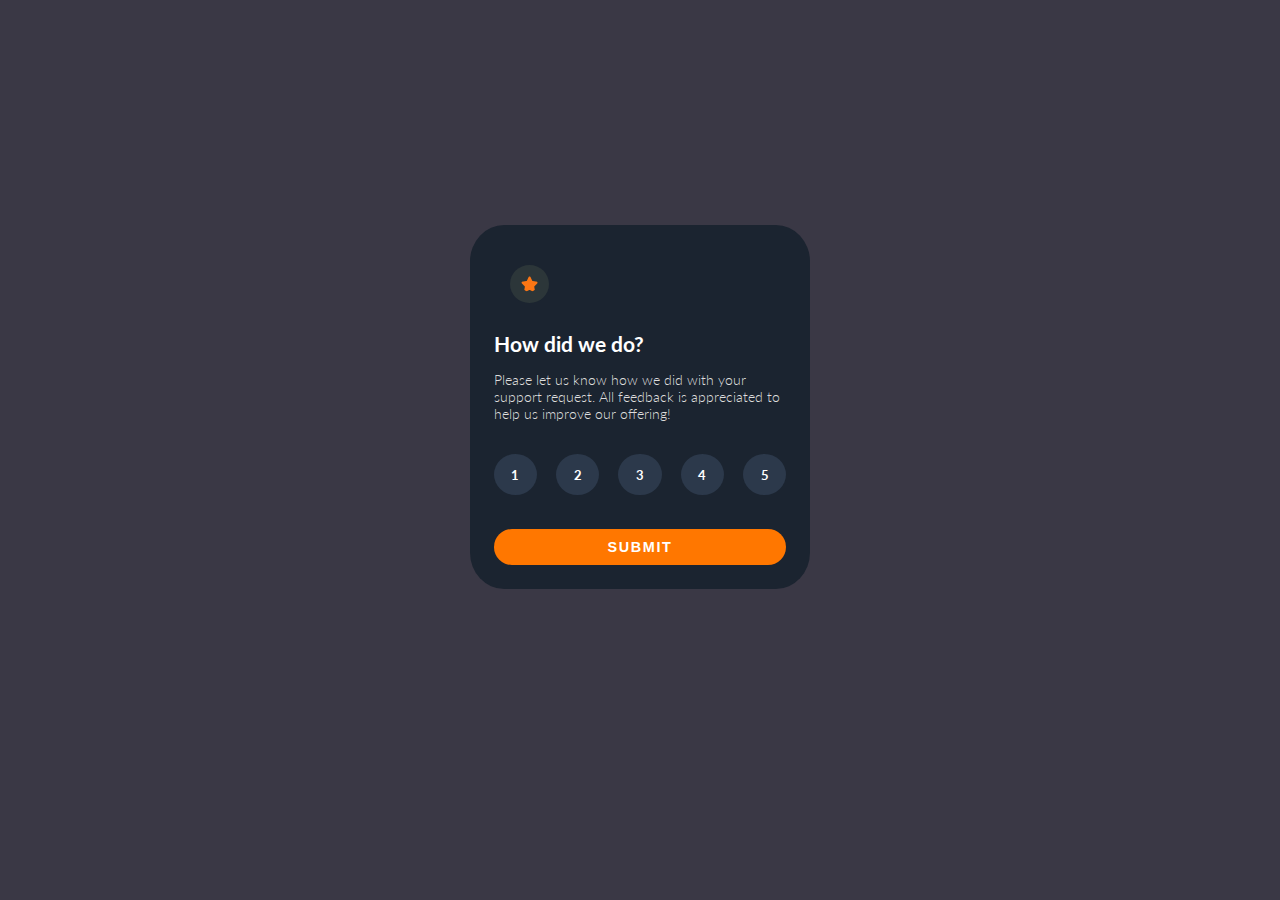
<file: index.html>
<!DOCTYPE html>
<html lang="en">

<head>
  <meta charset="UTF-8">
  <meta name="viewport" content="width=device-width, initial-scale=1.0">
  <!-- displays site properly based on user's device -->

  <link rel="icon" type="image/png" sizes="32x32" href="./images/favicon-32x32.png">
  <link rel="stylesheet" href="css/style.css">
  <link rel="preconnect" href="https://fonts.googleapis.com">
  <link rel="preconnect" href="https://fonts.gstatic.com" crossorigin>
  <link rel="preconnect" href="https://fonts.googleapis.com">
  <link rel="preconnect" href="https://fonts.gstatic.com" crossorigin>
  <link href="https://fonts.googleapis.com/css2?family=Lato:wght@300;700&display=swap" rel="stylesheet">

  <title>Frontend Mentor | Interactive rating component</title>

  <!-- Feel free to remove these styles or customise in your own stylesheet 👍 -->
  <style>
    .attribution {
      font-size: 11px;
      text-align: center;
    }

    .attribution a {
      color: hsl(228, 45%, 44%);
    }
  </style>
</head>

<body>

  <form action="" id="first-form">
    <svg width="17" height="16" xmlns="http://www.w3.org/2000/svg">
      <path
        d="m9.067.43 1.99 4.031c.112.228.33.386.58.422l4.45.647a.772.772 0 0 1 .427 1.316l-3.22 3.138a.773.773 0 0 0-.222.683l.76 4.431a.772.772 0 0 1-1.12.813l-3.98-2.092a.773.773 0 0 0-.718 0l-3.98 2.092a.772.772 0 0 1-1.119-.813l.76-4.431a.77.77 0 0 0-.222-.683L.233 6.846A.772.772 0 0 1 .661 5.53l4.449-.647a.772.772 0 0 0 .58-.422L7.68.43a.774.774 0 0 1 1.387 0Z"
        fill="#FC7614" />
    </svg>

    <!-- Rating state start -->
    <div class="main-container"></div>
    <h1 id="main-heading">
      How did we do?
    </h1>
    <p id="first-para">
      Please let us know how we did with your support request. All feedback is appreciated
      to help us improve our offering!
    </p>
    <div class="rating">
      <span class="rating-style">1</span>
      <span class="rating-style">2</span>
      <span class="rating-style">3</span>
      <span class="rating-style">4</span>
      <span class="rating-style">5</span>
    </div>

    <footer class="main-btn">
      <button id="first-btn">Submit</button>
    </footer>
  </form>


  <div class="thankyou-container hide">
    <div class="main">
      <figure class="img">
        <svg width="162" height="108" xmlns="http://www.w3.org/2000/svg">
          <g fill="none">
            <path
              d="M30 93.744h-.044a23.456 23.456 0 0 1-1.61-.189.543.543 0 0 1 .155-1.076c.52.076 1.04.135 1.563.178a.538.538 0 0 1-.043 1.076l-.022.01Zm5.37-.205a.538.538 0 0 1-.08-1.076 19.51 19.51 0 0 0 1.54-.306.536.536 0 0 1 .645.403.538.538 0 0 1-.397.646c-.537.129-1.074.236-1.611.323l-.097.01Zm-12.137-1.312a.536.536 0 0 1-.183-.033 24.346 24.346 0 0 1-1.525-.608.539.539 0 0 1 .424-.99c.483.21.983.404 1.472.587a.538.538 0 0 1-.188 1.044Zm18.759-.829a.538.538 0 0 1-.242-1.022c.467-.226.934-.479 1.39-.742a.536.536 0 1 1 .538.93c-.478.275-.967.538-1.45.78a.536.536 0 0 1-.258.054h.022Zm-24.994-2.292a.536.536 0 0 1-.29-.08c-.457-.29-.913-.597-1.36-.91a.536.536 0 1 1 .612-.882c.436.307.876.597 1.322.883a.538.538 0 0 1-.284.99Zm30.772-1.544a.537.537 0 0 1-.408-.193.539.539 0 0 1 .06-.759l.117-.124c.355-.306.715-.624 1.074-.957a.537.537 0 1 1 .73.79c-.375.345-.74.673-1.106.985l-.123.102a.537.537 0 0 1-.344.156Zm-36.326-2.69a.537.537 0 0 1-.36-.14c-.402-.37-.8-.747-1.18-1.124a.539.539 0 0 1 .751-.769c.376.371.763.737 1.155 1.076a.538.538 0 0 1 .032.764.537.537 0 0 1-.398.194Zm41.305-2.21a.537.537 0 0 1-.398-.899c.355-.393.715-.79 1.074-1.2a.537.537 0 1 1 .806.71c-.365.415-.725.818-1.074 1.21a.537.537 0 0 1-.408.152v.026ZM6.724 79.723a.537.537 0 0 1-.424-.204 41.79 41.79 0 0 1-.989-1.308.539.539 0 0 1 .124-.753.536.536 0 0 1 .746.124c.312.425.629.85.962 1.27a.539.539 0 0 1-.42.871Zm50.579-2.383a.539.539 0 0 1-.419-.877c.338-.414.677-.828 1.015-1.253a.537.537 0 1 1 .838.672l-1.02 1.259a.537.537 0 0 1-.414.199ZM2.9 73.887a.537.537 0 0 1-.473-.312c-.257-.5-.499-1-.714-1.485a.539.539 0 0 1 .685-.72c.133.052.24.154.298.285.21.462.44.946.687 1.425a.539.539 0 0 1-.483.786v.021Zm58.753-2.028a.537.537 0 0 1-.424-.866l.988-1.275a.537.537 0 1 1 .848.656l-.988 1.275a.537.537 0 0 1-.424.188v.022ZM.682 67.286a.537.537 0 0 1-.537-.462A17.06 17.06 0 0 1 0 65.16a.538.538 0 1 1 1.074 0c.018.519.063 1.036.134 1.55a.539.539 0 0 1-.462.607l-.064-.032Zm65.24-.973a.537.537 0 0 1-.43-.867l.984-1.28a.536.536 0 0 1 .853.65l-.993 1.265a.537.537 0 0 1-.414.21v.022Zm88.49-2.96a.724.724 0 0 1-.15 0 .537.537 0 0 1-.366-.666c.134-.474.28-.99.424-1.544a.538.538 0 0 1 .655-.388.537.537 0 0 1 .382.662c-.145.538-.29 1.076-.43 1.565a.537.537 0 0 1-.515.372Zm-84.247-2.592a.536.536 0 0 1-.424-.867l.983-1.28a.54.54 0 1 1 .854.662l-.989 1.275a.537.537 0 0 1-.413.183l-.01.027Zm-68.924-.382a.536.536 0 0 1-.156 0 .538.538 0 0 1-.355-.673 21.47 21.47 0 0 1 .537-1.565.537.537 0 1 1 .994.403c-.193.49-.37.985-.537 1.474a.537.537 0 0 1-.473.334l-.01.027Zm154.782-3.863a.311.311 0 0 1-.102 0 .538.538 0 0 1-.43-.624c.097-.538.188-1.044.28-1.582a.545.545 0 1 1 1.073.178c-.09.538-.182 1.076-.279 1.614a.537.537 0 0 1-.542.414ZM74.46 55.209a.537.537 0 0 1-.424-.872l1.004-1.27a.537.537 0 1 1 .838.673l-.999 1.264a.537.537 0 0 1-.408.205h-.01ZM4.436 54.165a.539.539 0 0 1-.43-.855c.323-.436.666-.872 1.02-1.297a.537.537 0 1 1 .822.694 22.92 22.92 0 0 0-.977 1.237.537.537 0 0 1-.435.221Zm74.408-4.417a.539.539 0 0 1-.414-.877l1.026-1.248a.537.537 0 1 1 .843.667l-1.02 1.243a.537.537 0 0 1-.435.215Zm78.124-.161h-.043a.538.538 0 0 1-.494-.576c.043-.538.075-1.076.107-1.614a.538.538 0 0 1 .564-.538c.295.018.52.27.505.565a54.253 54.253 0 0 1-.107 1.614.538.538 0 0 1-.532.549ZM9.28 49.13a.537.537 0 0 1-.338-.958c.8-.646 1.316-.99 1.337-1.006a.536.536 0 0 1 .59.898s-.499.334-1.25.942a.536.536 0 0 1-.35.124h.011Zm74.075-4.74a.537.537 0 0 1-.403-.888c.35-.408.704-.817 1.074-1.22a.537.537 0 1 1 .806.71c-.355.403-.71.806-1.074 1.215a.537.537 0 0 1-.414.183h.01Zm73.742-1.797a.537.537 0 0 1-.537-.505 54.325 54.325 0 0 0-.118-1.614.54.54 0 1 1 1.074-.097c.048.538.091 1.076.118 1.614 0 .285-.221.52-.505.538l-.032.064Zm-69.064-3.416a.537.537 0 0 1-.392-.904c.365-.398.735-.79 1.106-1.178a.536.536 0 0 1 .779.737l-1.074 1.173a.537.537 0 0 1-.44.172h.02Zm68.092-3.502a.537.537 0 0 1-.537-.409 22.668 22.668 0 0 0-.408-1.533.539.539 0 0 1 1.03-.307c.151.538.296 1.05.425 1.587a.539.539 0 0 1-.398.651l-.112.01Zm-63.221-1.512a.537.537 0 0 1-.376-.92l1.165-1.13a.537.537 0 1 1 .763.76c-.387.365-.768.741-1.155 1.118a.537.537 0 0 1-.419.172h.022Zm5.14-4.745a.537.537 0 0 1-.355-.941l1.235-1.076a.539.539 0 1 1 .693.828c-.408.34-.817.689-1.225 1.039a.537.537 0 0 1-.37.15h.021Zm55.197-.575c-.247-.468-.505-.931-.779-1.378a.537.537 0 1 1 .918-.554c.285.463.537.947.811 1.431a.539.539 0 0 1-.478.791.537.537 0 0 1-.472-.29ZM103.5 25.055a.539.539 0 0 1-.322-.974c.44-.322.88-.634 1.32-.946a.537.537 0 0 1 .845.394.54.54 0 0 1-.227.488l-1.3.93a.536.536 0 0 1-.338.108h.022Zm46.132-1.56a.537.537 0 0 1-.381-.161c-.359-.359-.74-.717-1.144-1.076a.536.536 0 1 1 .709-.807c.408.36.81.742 1.197 1.135a.539.539 0 0 1 0 .759.537.537 0 0 1-.403.15h.022Zm-40.279-2.28a.537.537 0 0 1-.274-1.001c.473-.275.946-.538 1.418-.797a.54.54 0 0 1 .81.474.542.542 0 0 1-.273.468c-.467.253-.929.538-1.39.785a.536.536 0 0 1-.344.07h.053Zm34.737-1.894a.504.504 0 0 1-.258-.07c-.451-.248-.924-.49-1.407-.716a.539.539 0 0 1 .462-.974c.499.237.988.49 1.46.748a.538.538 0 0 1-.257 1.012Zm-28.49-1.195a.537.537 0 0 1-.2-1.038c.505-.204 1.01-.398 1.52-.581a.537.537 0 0 1 .366 1.011c-.495.178-.989.366-1.483.57a.536.536 0 0 1-.247.038h.043Zm22.045-1.452a.777.777 0 0 1-.156 0c-.505-.15-1.02-.29-1.53-.41a.553.553 0 0 1 .252-1.075c.537.129 1.074.269 1.611.425a.542.542 0 0 1-.15 1.076l-.027-.016Zm-15.456-.597a.537.537 0 0 1-.118-1.066c.537-.107 1.074-.21 1.61-.29a.543.543 0 0 1 .59.735.544.544 0 0 1-.423.34c-.537.082-1.036.178-1.557.286a.365.365 0 0 1-.102-.005Zm8.555-.603h-.038a32.41 32.41 0 0 0-1.579-.06.538.538 0 0 1 0-1.075c.537 0 1.074.027 1.638.06a.538.538 0 0 1-.032 1.075h.01Z"
              fill="#E6E6E6" />
            <path fill="#39475F" d="M119.847 100.221H58.146L70.332.793h55.025l5.747 7.601z" />
            <path fill="#61728D" d="M113.172 100.221H51.465L63.651.793h61.706z" />
            <path fill="#181F27" d="M110.132 81.354H58.576l8.791-71.695h51.557z" />
            <path fill="#1E252E" d="m92.743 50.055 14.897.177-.29 2.308-14.607-.252z" />
            <path fill="#39475F" d="m51.465 100.221 7.422 6.864 60.037.915.923-7.779z" />
            <path
              d="M99.096 29.058s2.572.183 3.888 5.03c1.316 4.847.865 18.377.865 18.377l-11.096-.177s-5.537-20.137 6.343-23.23Z"
              fill="#2D394B" />
            <path fill="#FC7614" d="M5.42 32.843 45.778 0l21.18 26.119L26.603 58.96z" />
            <path fill="#FFF" d="M27.49 21.931 45.56 7.226l3.497 4.313-18.07 14.706z" />
            <path
              d="m25.272 45.175 5.338-4.345a2.772 2.772 0 0 1 3.902.404 2.781 2.781 0 0 1-.404 3.91l-5.338 4.344a2.772 2.772 0 0 1-3.903-.404 2.781 2.781 0 0 1 .405-3.91ZM37.33 35.365l16.89-13.743a2.772 2.772 0 0 1 3.902.404 2.781 2.781 0 0 1-.405 3.909L40.83 39.679a2.772 2.772 0 0 1-3.903-.404 2.781 2.781 0 0 1 .405-3.91Z"
              fill="#FFF" opacity=".46" />
            <ellipse fill="#FFF" opacity=".3" cx="17.937" cy="33.636" rx="3.673" ry="3.68" />
            <ellipse fill="#FFF" opacity=".3" cx="21.664" cy="30.284" rx="3.673" ry="3.68" />
            <path
              d="M99.096 29.058s-5.838 2.103-3.803 18.581c1.493 12.073-3.55 28.056-11.004 28.25-7.454.193-21.202-.463-21.202-.463s7.159-18.56 5.676-34.145a14.786 14.786 0 0 1 .763-6.456c.87-2.373 2.487-4.842 5.494-5.245 6.004-.818 24.076-.522 24.076-.522Z"
              fill="#BAD6FA" />
            <path
              d="m58.957 76.63 26.342-.537s-4.017-3.992-4.27-14.154l-36.234.538a31.494 31.494 0 0 0 2.841 7.531 12.547 12.547 0 0 0 11.32 6.623Z"
              fill="#546F8D" />
            <path fill="#2D394B" d="m78.21 14.834-.918 6.041h26.621l.806-6.041z" />
            <path
              d="M85.54 86.19c-2.872-2.517-7.416-2.022-9.446 1.222a4.955 4.955 0 0 0-.8 2.647c0 3.98 2.744 6.59 8.227 5.492 4.184-.839 5.779-6.073 2.02-9.36Z"
              fill="#FFF" opacity=".48" />
            <ellipse fill="#FC7614" cx="147.188" cy="81.542" rx="14.812" ry="14.837" />
            <path
              d="M73.731 35.75a.537.537 0 0 1-.038-1.076c.113 0 11.343-.828 17.363-.29a.54.54 0 0 1-.096 1.076c-5.908-.538-17.079.274-17.186.285l-.043.005Zm-.891 7.279a.538.538 0 0 1-.038-1.076c.113 0 11.342-.828 17.363-.29a.54.54 0 0 1-.097 1.076c-5.907-.538-17.073.28-17.185.285l-.043.005Zm-.102 7.564a.538.538 0 0 1-.043-1.076c.112 0 11.347-.829 17.362-.29a.54.54 0 0 1-.096 1.075c-5.908-.538-17.073.28-17.186.286l-.037.005Zm-.715 7.564a.537.537 0 0 1-.037-1.076c.112 0 11.342-.829 17.362-.285a.54.54 0 0 1-.096 1.076c-5.908-.538-17.073.28-17.186.285h-.043Z"
              fill="#FFF" />
          </g>
        </svg>
      </figure>
      <div class="rating-result">
        <p>You selected
          <span id="rate"> 0 </span> out of 5
        </p>

      </div>
      <div class="footer">
        <h1 class="h1">
          Thank you!
        </h1>
        <p class="para">We appreciate you taking the time to give a rating. If you ever need more support,
          don’t hesitate to get in touch!</p>
      </div>

    </div>
  </div>
  <script src="app.js"></script>

  <!-- Rating state end -->

  <!-- Thank you state start -->




  <!-- <div class="attribution">
    Challenge by <a href="https://www.frontendmentor.io?ref=challenge" target="_blank">Frontend Mentor</a>.
    Coded by <a href="#">RAVEEN R V</a>.
  </div> -->
</body>

</html>
</file>
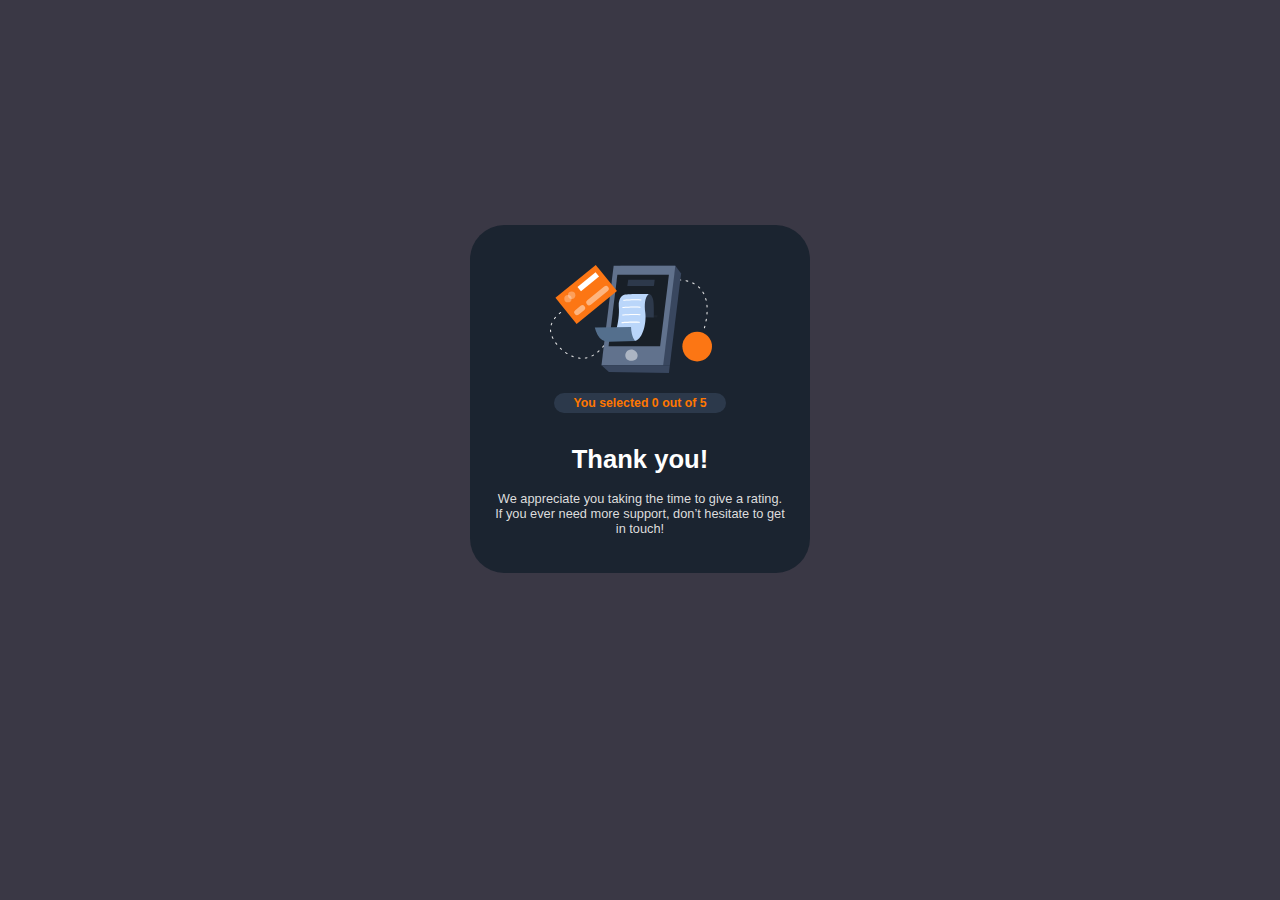
<file: thankyou.html>
<!DOCTYPE html>
<html lang="en">

<head>
    <meta charset="UTF-8">
    <meta http-equiv="X-UA-Compatible" content="IE=edge">
    <meta name="viewport" content="width=div, initial-scale=1.0">
    <link rel="stylesheet" href="css/style1.css">
    <title>Thank You</title>
</head>

<body>
    <div class="thankyou-container">
        <div class="main">
            <figure class="img">
                <svg width="162" height="108" xmlns="http://www.w3.org/2000/svg">
                    <g fill="none">
                        <path
                            d="M30 93.744h-.044a23.456 23.456 0 0 1-1.61-.189.543.543 0 0 1 .155-1.076c.52.076 1.04.135 1.563.178a.538.538 0 0 1-.043 1.076l-.022.01Zm5.37-.205a.538.538 0 0 1-.08-1.076 19.51 19.51 0 0 0 1.54-.306.536.536 0 0 1 .645.403.538.538 0 0 1-.397.646c-.537.129-1.074.236-1.611.323l-.097.01Zm-12.137-1.312a.536.536 0 0 1-.183-.033 24.346 24.346 0 0 1-1.525-.608.539.539 0 0 1 .424-.99c.483.21.983.404 1.472.587a.538.538 0 0 1-.188 1.044Zm18.759-.829a.538.538 0 0 1-.242-1.022c.467-.226.934-.479 1.39-.742a.536.536 0 1 1 .538.93c-.478.275-.967.538-1.45.78a.536.536 0 0 1-.258.054h.022Zm-24.994-2.292a.536.536 0 0 1-.29-.08c-.457-.29-.913-.597-1.36-.91a.536.536 0 1 1 .612-.882c.436.307.876.597 1.322.883a.538.538 0 0 1-.284.99Zm30.772-1.544a.537.537 0 0 1-.408-.193.539.539 0 0 1 .06-.759l.117-.124c.355-.306.715-.624 1.074-.957a.537.537 0 1 1 .73.79c-.375.345-.74.673-1.106.985l-.123.102a.537.537 0 0 1-.344.156Zm-36.326-2.69a.537.537 0 0 1-.36-.14c-.402-.37-.8-.747-1.18-1.124a.539.539 0 0 1 .751-.769c.376.371.763.737 1.155 1.076a.538.538 0 0 1 .032.764.537.537 0 0 1-.398.194Zm41.305-2.21a.537.537 0 0 1-.398-.899c.355-.393.715-.79 1.074-1.2a.537.537 0 1 1 .806.71c-.365.415-.725.818-1.074 1.21a.537.537 0 0 1-.408.152v.026ZM6.724 79.723a.537.537 0 0 1-.424-.204 41.79 41.79 0 0 1-.989-1.308.539.539 0 0 1 .124-.753.536.536 0 0 1 .746.124c.312.425.629.85.962 1.27a.539.539 0 0 1-.42.871Zm50.579-2.383a.539.539 0 0 1-.419-.877c.338-.414.677-.828 1.015-1.253a.537.537 0 1 1 .838.672l-1.02 1.259a.537.537 0 0 1-.414.199ZM2.9 73.887a.537.537 0 0 1-.473-.312c-.257-.5-.499-1-.714-1.485a.539.539 0 0 1 .685-.72c.133.052.24.154.298.285.21.462.44.946.687 1.425a.539.539 0 0 1-.483.786v.021Zm58.753-2.028a.537.537 0 0 1-.424-.866l.988-1.275a.537.537 0 1 1 .848.656l-.988 1.275a.537.537 0 0 1-.424.188v.022ZM.682 67.286a.537.537 0 0 1-.537-.462A17.06 17.06 0 0 1 0 65.16a.538.538 0 1 1 1.074 0c.018.519.063 1.036.134 1.55a.539.539 0 0 1-.462.607l-.064-.032Zm65.24-.973a.537.537 0 0 1-.43-.867l.984-1.28a.536.536 0 0 1 .853.65l-.993 1.265a.537.537 0 0 1-.414.21v.022Zm88.49-2.96a.724.724 0 0 1-.15 0 .537.537 0 0 1-.366-.666c.134-.474.28-.99.424-1.544a.538.538 0 0 1 .655-.388.537.537 0 0 1 .382.662c-.145.538-.29 1.076-.43 1.565a.537.537 0 0 1-.515.372Zm-84.247-2.592a.536.536 0 0 1-.424-.867l.983-1.28a.54.54 0 1 1 .854.662l-.989 1.275a.537.537 0 0 1-.413.183l-.01.027Zm-68.924-.382a.536.536 0 0 1-.156 0 .538.538 0 0 1-.355-.673 21.47 21.47 0 0 1 .537-1.565.537.537 0 1 1 .994.403c-.193.49-.37.985-.537 1.474a.537.537 0 0 1-.473.334l-.01.027Zm154.782-3.863a.311.311 0 0 1-.102 0 .538.538 0 0 1-.43-.624c.097-.538.188-1.044.28-1.582a.545.545 0 1 1 1.073.178c-.09.538-.182 1.076-.279 1.614a.537.537 0 0 1-.542.414ZM74.46 55.209a.537.537 0 0 1-.424-.872l1.004-1.27a.537.537 0 1 1 .838.673l-.999 1.264a.537.537 0 0 1-.408.205h-.01ZM4.436 54.165a.539.539 0 0 1-.43-.855c.323-.436.666-.872 1.02-1.297a.537.537 0 1 1 .822.694 22.92 22.92 0 0 0-.977 1.237.537.537 0 0 1-.435.221Zm74.408-4.417a.539.539 0 0 1-.414-.877l1.026-1.248a.537.537 0 1 1 .843.667l-1.02 1.243a.537.537 0 0 1-.435.215Zm78.124-.161h-.043a.538.538 0 0 1-.494-.576c.043-.538.075-1.076.107-1.614a.538.538 0 0 1 .564-.538c.295.018.52.27.505.565a54.253 54.253 0 0 1-.107 1.614.538.538 0 0 1-.532.549ZM9.28 49.13a.537.537 0 0 1-.338-.958c.8-.646 1.316-.99 1.337-1.006a.536.536 0 0 1 .59.898s-.499.334-1.25.942a.536.536 0 0 1-.35.124h.011Zm74.075-4.74a.537.537 0 0 1-.403-.888c.35-.408.704-.817 1.074-1.22a.537.537 0 1 1 .806.71c-.355.403-.71.806-1.074 1.215a.537.537 0 0 1-.414.183h.01Zm73.742-1.797a.537.537 0 0 1-.537-.505 54.325 54.325 0 0 0-.118-1.614.54.54 0 1 1 1.074-.097c.048.538.091 1.076.118 1.614 0 .285-.221.52-.505.538l-.032.064Zm-69.064-3.416a.537.537 0 0 1-.392-.904c.365-.398.735-.79 1.106-1.178a.536.536 0 0 1 .779.737l-1.074 1.173a.537.537 0 0 1-.44.172h.02Zm68.092-3.502a.537.537 0 0 1-.537-.409 22.668 22.668 0 0 0-.408-1.533.539.539 0 0 1 1.03-.307c.151.538.296 1.05.425 1.587a.539.539 0 0 1-.398.651l-.112.01Zm-63.221-1.512a.537.537 0 0 1-.376-.92l1.165-1.13a.537.537 0 1 1 .763.76c-.387.365-.768.741-1.155 1.118a.537.537 0 0 1-.419.172h.022Zm5.14-4.745a.537.537 0 0 1-.355-.941l1.235-1.076a.539.539 0 1 1 .693.828c-.408.34-.817.689-1.225 1.039a.537.537 0 0 1-.37.15h.021Zm55.197-.575c-.247-.468-.505-.931-.779-1.378a.537.537 0 1 1 .918-.554c.285.463.537.947.811 1.431a.539.539 0 0 1-.478.791.537.537 0 0 1-.472-.29ZM103.5 25.055a.539.539 0 0 1-.322-.974c.44-.322.88-.634 1.32-.946a.537.537 0 0 1 .845.394.54.54 0 0 1-.227.488l-1.3.93a.536.536 0 0 1-.338.108h.022Zm46.132-1.56a.537.537 0 0 1-.381-.161c-.359-.359-.74-.717-1.144-1.076a.536.536 0 1 1 .709-.807c.408.36.81.742 1.197 1.135a.539.539 0 0 1 0 .759.537.537 0 0 1-.403.15h.022Zm-40.279-2.28a.537.537 0 0 1-.274-1.001c.473-.275.946-.538 1.418-.797a.54.54 0 0 1 .81.474.542.542 0 0 1-.273.468c-.467.253-.929.538-1.39.785a.536.536 0 0 1-.344.07h.053Zm34.737-1.894a.504.504 0 0 1-.258-.07c-.451-.248-.924-.49-1.407-.716a.539.539 0 0 1 .462-.974c.499.237.988.49 1.46.748a.538.538 0 0 1-.257 1.012Zm-28.49-1.195a.537.537 0 0 1-.2-1.038c.505-.204 1.01-.398 1.52-.581a.537.537 0 0 1 .366 1.011c-.495.178-.989.366-1.483.57a.536.536 0 0 1-.247.038h.043Zm22.045-1.452a.777.777 0 0 1-.156 0c-.505-.15-1.02-.29-1.53-.41a.553.553 0 0 1 .252-1.075c.537.129 1.074.269 1.611.425a.542.542 0 0 1-.15 1.076l-.027-.016Zm-15.456-.597a.537.537 0 0 1-.118-1.066c.537-.107 1.074-.21 1.61-.29a.543.543 0 0 1 .59.735.544.544 0 0 1-.423.34c-.537.082-1.036.178-1.557.286a.365.365 0 0 1-.102-.005Zm8.555-.603h-.038a32.41 32.41 0 0 0-1.579-.06.538.538 0 0 1 0-1.075c.537 0 1.074.027 1.638.06a.538.538 0 0 1-.032 1.075h.01Z"
                            fill="#E6E6E6" />
                        <path fill="#39475F" d="M119.847 100.221H58.146L70.332.793h55.025l5.747 7.601z" />
                        <path fill="#61728D" d="M113.172 100.221H51.465L63.651.793h61.706z" />
                        <path fill="#181F27" d="M110.132 81.354H58.576l8.791-71.695h51.557z" />
                        <path fill="#1E252E" d="m92.743 50.055 14.897.177-.29 2.308-14.607-.252z" />
                        <path fill="#39475F" d="m51.465 100.221 7.422 6.864 60.037.915.923-7.779z" />
                        <path
                            d="M99.096 29.058s2.572.183 3.888 5.03c1.316 4.847.865 18.377.865 18.377l-11.096-.177s-5.537-20.137 6.343-23.23Z"
                            fill="#2D394B" />
                        <path fill="#FC7614" d="M5.42 32.843 45.778 0l21.18 26.119L26.603 58.96z" />
                        <path fill="#FFF" d="M27.49 21.931 45.56 7.226l3.497 4.313-18.07 14.706z" />
                        <path
                            d="m25.272 45.175 5.338-4.345a2.772 2.772 0 0 1 3.902.404 2.781 2.781 0 0 1-.404 3.91l-5.338 4.344a2.772 2.772 0 0 1-3.903-.404 2.781 2.781 0 0 1 .405-3.91ZM37.33 35.365l16.89-13.743a2.772 2.772 0 0 1 3.902.404 2.781 2.781 0 0 1-.405 3.909L40.83 39.679a2.772 2.772 0 0 1-3.903-.404 2.781 2.781 0 0 1 .405-3.91Z"
                            fill="#FFF" opacity=".46" />
                        <ellipse fill="#FFF" opacity=".3" cx="17.937" cy="33.636" rx="3.673" ry="3.68" />
                        <ellipse fill="#FFF" opacity=".3" cx="21.664" cy="30.284" rx="3.673" ry="3.68" />
                        <path
                            d="M99.096 29.058s-5.838 2.103-3.803 18.581c1.493 12.073-3.55 28.056-11.004 28.25-7.454.193-21.202-.463-21.202-.463s7.159-18.56 5.676-34.145a14.786 14.786 0 0 1 .763-6.456c.87-2.373 2.487-4.842 5.494-5.245 6.004-.818 24.076-.522 24.076-.522Z"
                            fill="#BAD6FA" />
                        <path
                            d="m58.957 76.63 26.342-.537s-4.017-3.992-4.27-14.154l-36.234.538a31.494 31.494 0 0 0 2.841 7.531 12.547 12.547 0 0 0 11.32 6.623Z"
                            fill="#546F8D" />
                        <path fill="#2D394B" d="m78.21 14.834-.918 6.041h26.621l.806-6.041z" />
                        <path
                            d="M85.54 86.19c-2.872-2.517-7.416-2.022-9.446 1.222a4.955 4.955 0 0 0-.8 2.647c0 3.98 2.744 6.59 8.227 5.492 4.184-.839 5.779-6.073 2.02-9.36Z"
                            fill="#FFF" opacity=".48" />
                        <ellipse fill="#FC7614" cx="147.188" cy="81.542" rx="14.812" ry="14.837" />
                        <path
                            d="M73.731 35.75a.537.537 0 0 1-.038-1.076c.113 0 11.343-.828 17.363-.29a.54.54 0 0 1-.096 1.076c-5.908-.538-17.079.274-17.186.285l-.043.005Zm-.891 7.279a.538.538 0 0 1-.038-1.076c.113 0 11.342-.828 17.363-.29a.54.54 0 0 1-.097 1.076c-5.907-.538-17.073.28-17.185.285l-.043.005Zm-.102 7.564a.538.538 0 0 1-.043-1.076c.112 0 11.347-.829 17.362-.29a.54.54 0 0 1-.096 1.075c-5.908-.538-17.073.28-17.186.286l-.037.005Zm-.715 7.564a.537.537 0 0 1-.037-1.076c.112 0 11.342-.829 17.362-.285a.54.54 0 0 1-.096 1.076c-5.908-.538-17.073.28-17.186.285h-.043Z"
                            fill="#FFF" />
                    </g>
                </svg>
            </figure>
            <div class="rating-result">
                <p>You selected
                    <span id="rate">0</span> out of 5
                </p>

            </div>
            <div class="footer">
                <h1 class="h1">
                    Thank you!
                </h1>
                <p class="para">We appreciate you taking the time to give a rating. If you ever need more support,
                    don’t hesitate to get in touch!</p>
            </div>

        </div>
    </div>

    <script src="app.js"></script>
</body>

</html>






<!-- Thank you state end -->
</file>
<file: css/style.css>
body {
    background-color: #3A3845;
    font-family: 'Lato', sans-serif;
    margin-top: 25vh;
}

svg {
    padding: .7rem;
    border-radius: 50%;
    background-color: #2C3639;
    margin: 1rem 0 .7rem 0;
}

#first-form {
    width: 18.3rem;
    color: white;
    background-color: #1B2430;
    display: flexbox;
    margin: 0 auto;
    padding: 1.5rem;
    border-radius: 10%;
}

#main-heading {
    margin-bottom: 0;
    font-weight: 700;
    font-size: 1.3rem;
}

#first-para {
    font-weight: 300;
    font-size: .9rem;
    color: #DDDDDD;
}

.rating-style {
    padding: .8rem 1.1rem;
    background-color: #2C394B;
    border-radius: 50%;
    transition: all .3s;
    font-weight: 700;
    font-size: .8rem;
}

.rating {
    display: flex;
    justify-content: space-between;
    margin: 2rem auto 1.5rem auto;
}

.rating-style:hover {
    background-color: #B2B1B9;
}




#first-btn {
    margin-top: 10px;
    width: 100%;
    padding: 10px 15px;
    border-radius: 20px;
    background-color: #FF7700;
    color: #fff;
    border-style: none;
    font-weight: bolder;
    font-size: .9rem;
    letter-spacing: .1rem;
    text-transform: uppercase;
    transition: all .2s;
}

#first-btn:hover {
    background-color: #fff;
    color: #FF7700;
}








/* body {
    background-color: #3A3845;
    font-family: 'Lato', sans-serif;
    margin-top: 25vh;
} */

.thankyou-container {
    width: 18.3rem;
    color: white;
    background-color: #1B2430;
    display: flex;
    margin: 0 auto;
    padding: 1.5rem;
    border-radius: 10%;
}


svg {
    margin-left: 1rem;
}

.rating-result p {
    background-color: #2C394B;
    color: #FF7700;
    text-align: center;
    margin: 0 60px;
    font-weight: 700;
    font-size: .77rem;
    border-radius: 1rem;
    padding: 3px 5px;
}

.h1 {
    color: #fff;
    font-weight: 700;
    font-size: 1.6rem;
    text-align: center;
    margin-top: 2rem;
}

.para {
    color: #DDDDDD;
    font-weight: 300;
    font-size: .8rem;
    text-align: center;
}


.hide {
    display: none;
}
</file>
<file: css/style1.css>
body {
    background-color: #3A3845;
    font-family: 'Lato', sans-serif;
    margin-top: 25vh;
}

.thankyou-container {
    width: 18.3rem;
    color: white;
    background-color: #1B2430;
    display: flex;
    margin: 0 auto;
    padding: 1.5rem;
    border-radius: 10%;
}


svg {
    margin-left: 1rem;
}

.rating-result p {
    background-color: #2C394B;
    color: #FF7700;
    text-align: center;
    margin: 0 60px;
    font-weight: 700;
    font-size: .77rem;
    border-radius: 1rem;
    padding: 3px 5px;
}

.h1 {
    color: #fff;
    font-weight: 700;
    font-size: 1.6rem;
    text-align: center;
    margin-top: 2rem;
}

.para {
    color: #DDDDDD;
    font-weight: 300;
    font-size: .8rem;
    text-align: center;
}
</file>
